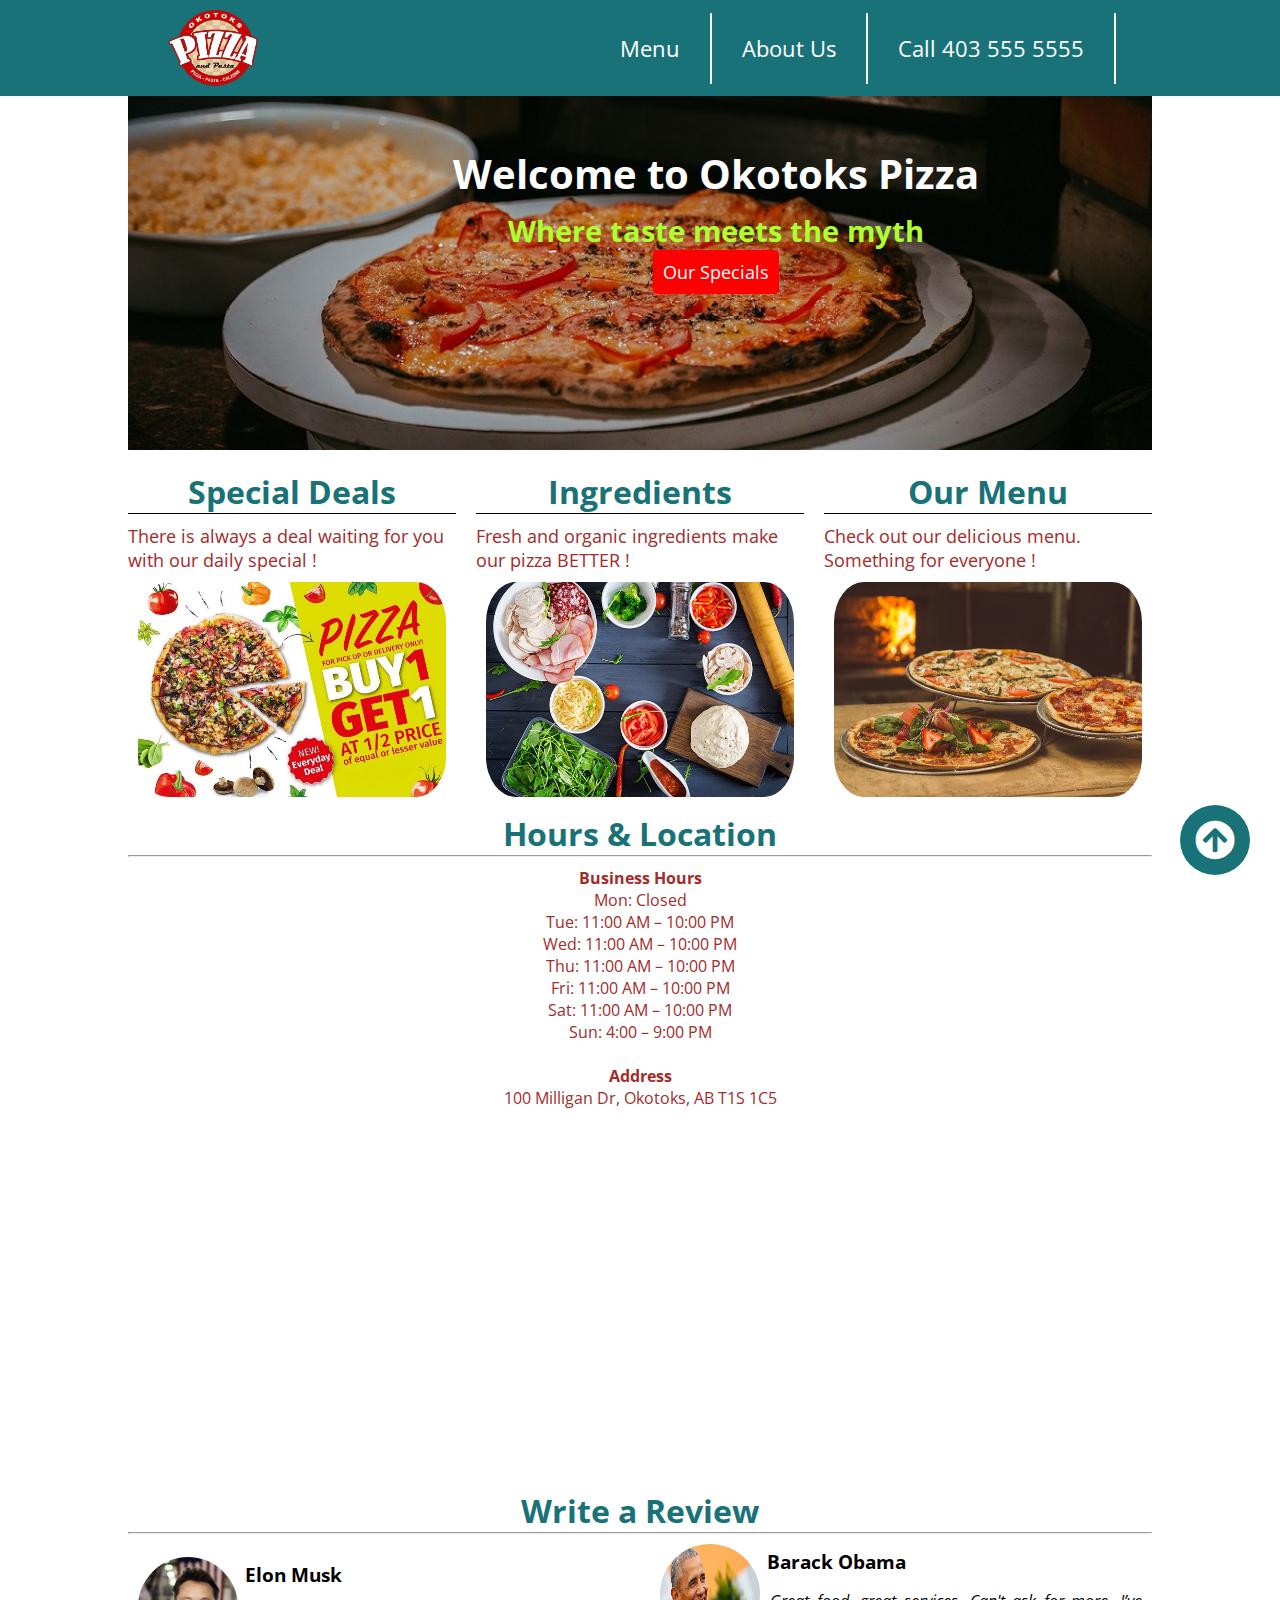
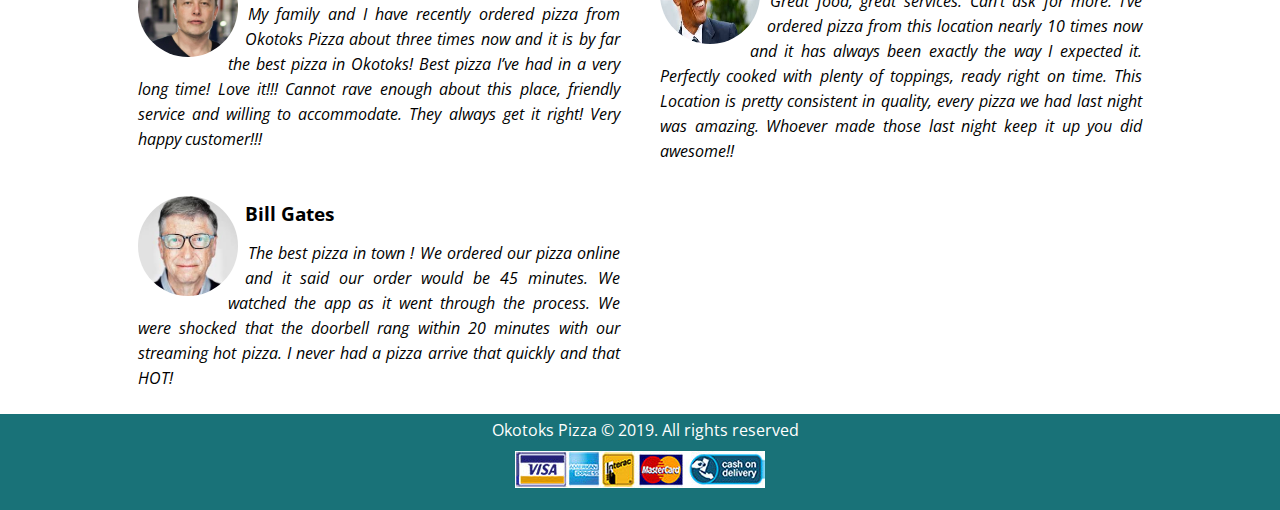
<file: index.html>
<html>

<head>
    <title>
        Okotoks Pizza
    </title>
    <meta charset="UTF-8">
    <meta name="viewport" content="width=device-width, initial-scale=1.0">
    <meta http-equiv="X-UA-Compatible" content="ie=edge">
    <meta name="keyword" content="Pizza, Okotoks, Delivery, Restaurant">
    <meta name="description" content="Family operates restaurant">
    <meta name="author" content="Doug">
    <link rel="stylesheet" type="text/css" href="Css/style.css">
    <link rel="stylesheet" href="https://use.fontawesome.com/releases/v5.4.1/css/all.css">
    <link href="https://fonts.googleapis.com/css?family=Open+Sans&display=swap" rel="stylesheet">

</head>

<body>
    <div id="container" class="container">
        <div class="header">
            <div class="logo">
                <a href="index.html"><img src="Images/okotoks-pizza-logo.png" alt="Okotoks Pizza Logo"></a>
            </div>
            <div class="menu">
                <input type="checkbox" class="menu-button" id="menu-button">
                <label class="menu-icon" for="menu-button"><span class="ham-icon"></span></label>
                <ul class="main-menu">
                    <li id="menu"><a href="Pages/menu.html">Menu</a></li>
                    <li id="about-us"><a href="Pages/about-us.html">About Us</a></li>
                    <li id="phone"><a href="tel:4035555555">Call 403 555 5555</a></li>
                    <li id="desktop-phone">Call 403 555 5555 </li>
                </ul>
            </div>
        </div>
        <div id="content" class="content">
            <div id="front-page-image">
                <div class="text-image">
                    <div class="content-text">
                        <div class="welcome-image">
                            <h4>Welcome to Okotoks Pizza</h4>
                        </div>
                        <div class="welcome-image">
                            <p>Where taste meets the myth</p>
                        </div>
                        <div class="welcome-image"><a href="Pages/menu.html">Our Specials</a></div>
                    </div>
                    <img id="main-image" src="Images/main-image.jpg" alt="Front Page Image">
                </div>
            </div>
            <div class="bullet-points">
                <div>
                    <a href="Pages/menu.html">
                        <h1>Special Deals</h1>

                        <p>There is always a deal waiting for you with our daily special !</p>
                    </a>
                    <a href="Pages/menu.html"><img class="bullet-image" src="Images/specials-image.jpg" alt="Special Deals"></a>
                </div>
                <div>
                    <a href="Pages/about-us.html#better-ingredients">
                        <h1>Ingredients</h1>

                        <p>Fresh and organic ingredients make our pizza BETTER !</p>
                    </a>
                    <a href="Pages/about-us.html#better-ingredients"><img class="bullet-image"
                            src="Images/ingredients-image.jpg" alt="Our Ingredients"></a>
                </div>
                <div>
                    <a href="Pages/menu.html">
                        <h1>Our Menu</h1>
                        <p>Check out our delicious menu. Something for everyone !</p>
                    </a>
                    <a href="Pages/menu.html"><img class="bullet-image" src="Images/menu-image.jpg" alt="Our Menu"></a>
                </div>
            </div>
            <div class="store-info">
                <h1>Hours & Location</h1>
                <hr>
                <div id="location-map" class="our-location">
                    <div class="res-info">

                        <h4>Business Hours</h4>
                        <p>
                            Mon: Closed<br>
                            Tue: 11:00 AM – 10:00 PM<br>
                            Wed: 11:00 AM – 10:00 PM<br>
                            Thu: 11:00 AM – 10:00 PM<br>
                            Fri: 11:00 AM – 10:00 PM<br>
                            Sat: 11:00 AM – 10:00 PM<br>
                            Sun: 4:00 – 9:00 PM</p><br>
                        <h4>Address</h4>
                        <p>100 Milligan Dr, Okotoks, AB T1S 1C5</p>
                    </div>
                    <div class="map">
                        <p><iframe
                                src="https://www.google.com/maps/embed?pb=!1m18!1m12!1m3!1d2525.3219153316286!2d-113.96899108444799!3d50.732517974881404!2m3!1f0!2f0!3f0!3m2!1i1024!2i768!4f13.1!3m3!1m2!1s0x537199d13019eecd%3A0x7e297891015f767!2sMama&#39;s%20Restaurant!5e0!3m2!1sen!2sca!4v1574459775278!5m2!1sen!2sca"
                                width="100%"frameborder="0" style="border:0;" allowfullscreen=""></iframe></p>
                    </div>
                </div>
            </div>
            <div class="write-review">
                <a href="https://www.google.ca/search?q=Mama%27s+Restaurant,+100+Milligan+Dr,+Okotoks,+AB+T1S+1C5&ludocid=568183117938292583#lrd=0x537199d13019eecd:0x7e297891015f767,1"
                    target="_blank">
                    <h1>Write a Review</h1>
                </a>
                <hr>
            </div>

            <div class="customer-review">
                <div class="customer-1">
                    <div class="image-cirle"> <img src="Images/elon-musk.png" alt="Elon Musk"></div>
                    <h3 class="reviewer-name">Elon Musk</h3>
                    <p>My family and I have recently ordered pizza from Okotoks Pizza about three times now and it is by
                        far the best pizza in Okotoks! Best pizza I’ve had in a very long time! Love it!!! Cannot rave
                        enough about this place, friendly service and willing to accommodate. They always get it right!
                        Very happy customer!!!
                    </p>

                </div>
                <div class="customer-2">
                    <div class="image-cirle"> <img src="Images/obama.jpeg" alt="Barack Obama"></div>
                    <h3 class="reviewer-name">Barack Obama</h3>
                    <p>Great food, great services. Can't ask for more. I’ve ordered pizza from this location nearly 10
                        times now and it has always been exactly the way I expected it.
                        Perfectly cooked with plenty of toppings, ready right on time.
                        This Location is pretty consistent in quality, every pizza we had last night was amazing. 
                        Whoever made those last night keep it up you did awesome!!
                    </p>
                </div>
                <div class="customer-3">
                    <div class="image-cirle"> <img src="Images/bill-gates.jpeg" alt="Bill Gates"></div>
                    <h3 class="reviewer-name">Bill Gates</h3>
                    <p>The best pizza in town ! We ordered our pizza online and it said our order would be 45 minutes.
                        We watched the app as it went through the process.
                        We were shocked that the doorbell rang within 20 minutes with our streaming hot pizza.
                        I never had a pizza arrive that quickly and that HOT!</p><br>
                </div>
            </div>

        </div>
        <div id="footer" class="footer">
            <p>Okotoks Pizza &#169 2019. All rights reserved</p>
            <img src="../Images/pay-online.jpg" alt="Medthods of Payment">
        </div>
    </div>
    <a class="up-btn" href="#"><i class="fas fa-arrow-circle-up"></i></a>
</body>

</html>
</file>
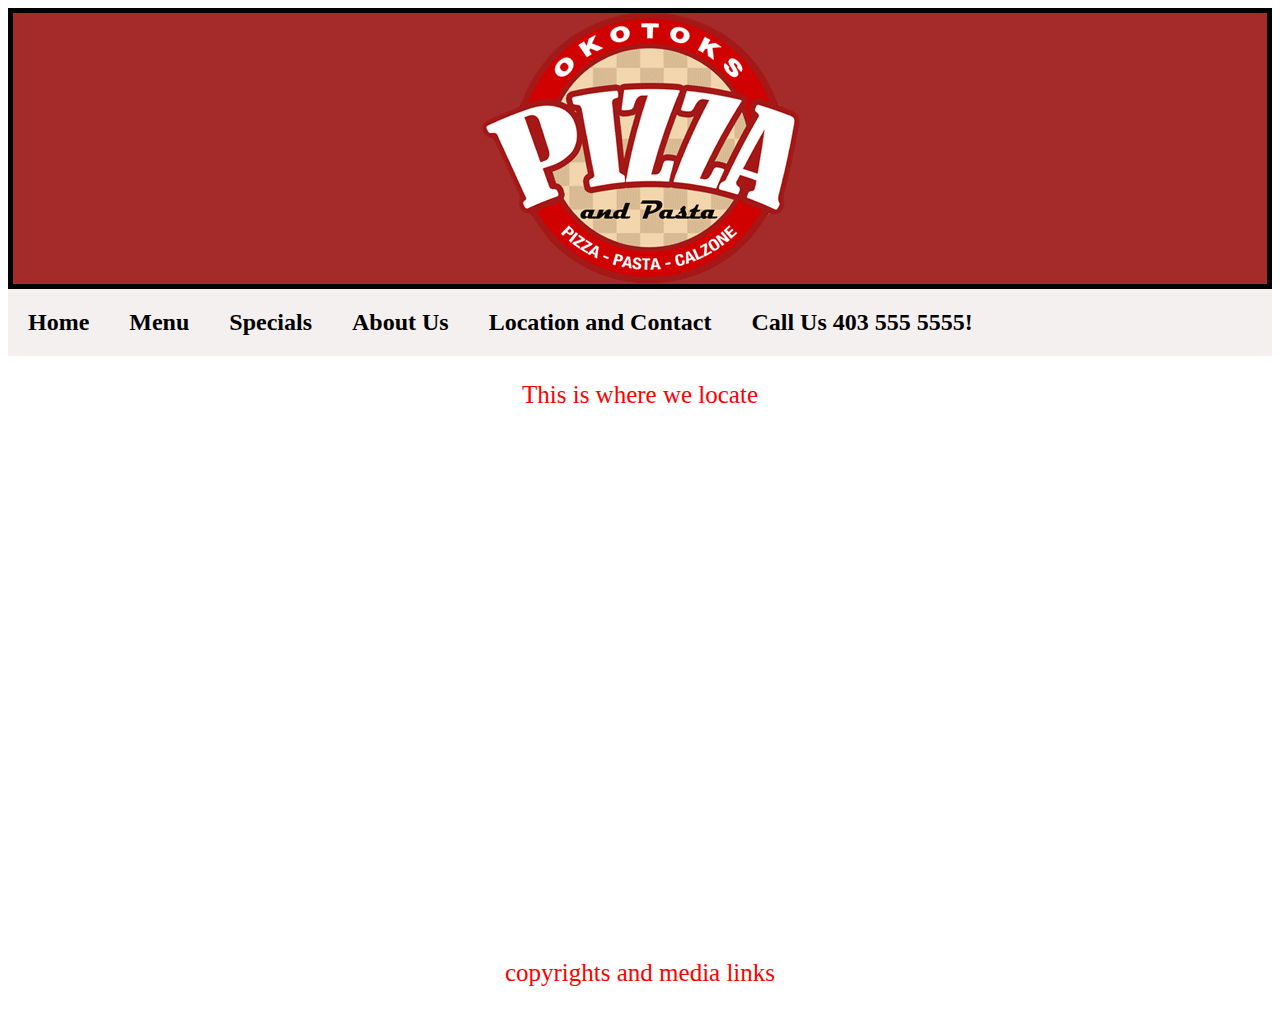
<file: Pages/location-contact.html>
<html>

<head>
    <link rel="stylesheet" type="text/css" href="../Css/location-contact-style.css">
    <title>
        Location & Contact
    </title>
    <meta charset="UTF-8">
    <meta name="viewport" content="width=device-width, initial-scale=1.0">
    <meta http-equiv="X-UA-Compatible" content="ie=edge">
    <meta name="keyword" content="Pizza, Okotoks, Locations, Nearby">
    <meta name="description" content="Our location">
    <meta name="author" content="Doug">
</head>

<body>
    <section id="location-contact-header">
        <div id="logo-image">
            <img src="../Images/okotoks-pizza-logo.png">
        </div>
        <div class="navigation">
            <a href="../index.html">Home</a>
            <a href="menu.html">Menu</a>
            <a href="specials.html">Specials</a>
            <a href="about-us.html">About Us</a>
            <a href="#location-contact.html">Location and Contact</a>
            <a href="tel:4035555555">Call Us 403 555 5555!</a>


        </div>

    </section>
    <section id="location-contact-content">
        <article>
            <div>
                <p>
                    This is where we locate
                </p>
            </div>
            <div class="mapouter">
                <div class="gmap_canvas">
                    <iframe width="600" height="500" id="gmap_canvas"
                        src="https://maps.google.com/maps?q=okoktos%20pizza&t=&z=13&ie=UTF8&iwloc=&output=embed"
                        frameborder="0" scrolling="no" marginheight="0" marginwidth="0">
                    </iframe>
                    <a href="https://www.embedgooglemap.net/blog/nordvpn-coupon-code/">coupon plan
                    </a>
                </div>
                <style>
                    .mapouter {
                        position: relative;
                        text-align: right;
                        height: 500px;
                        width: 600px;
                    }

                    .gmap_canvas {
                        overflow: hidden;
                        background: none !important;
                        height: 500px;
                        width: 600px;
                    }
                </style>
            </div>
        </article>
    </section>
    <section>
        <article>
            <div>
                <p>
                    copyrights and media links
                </p>
            </div>
        </article>
    </section>
</body>

</html>
</file>
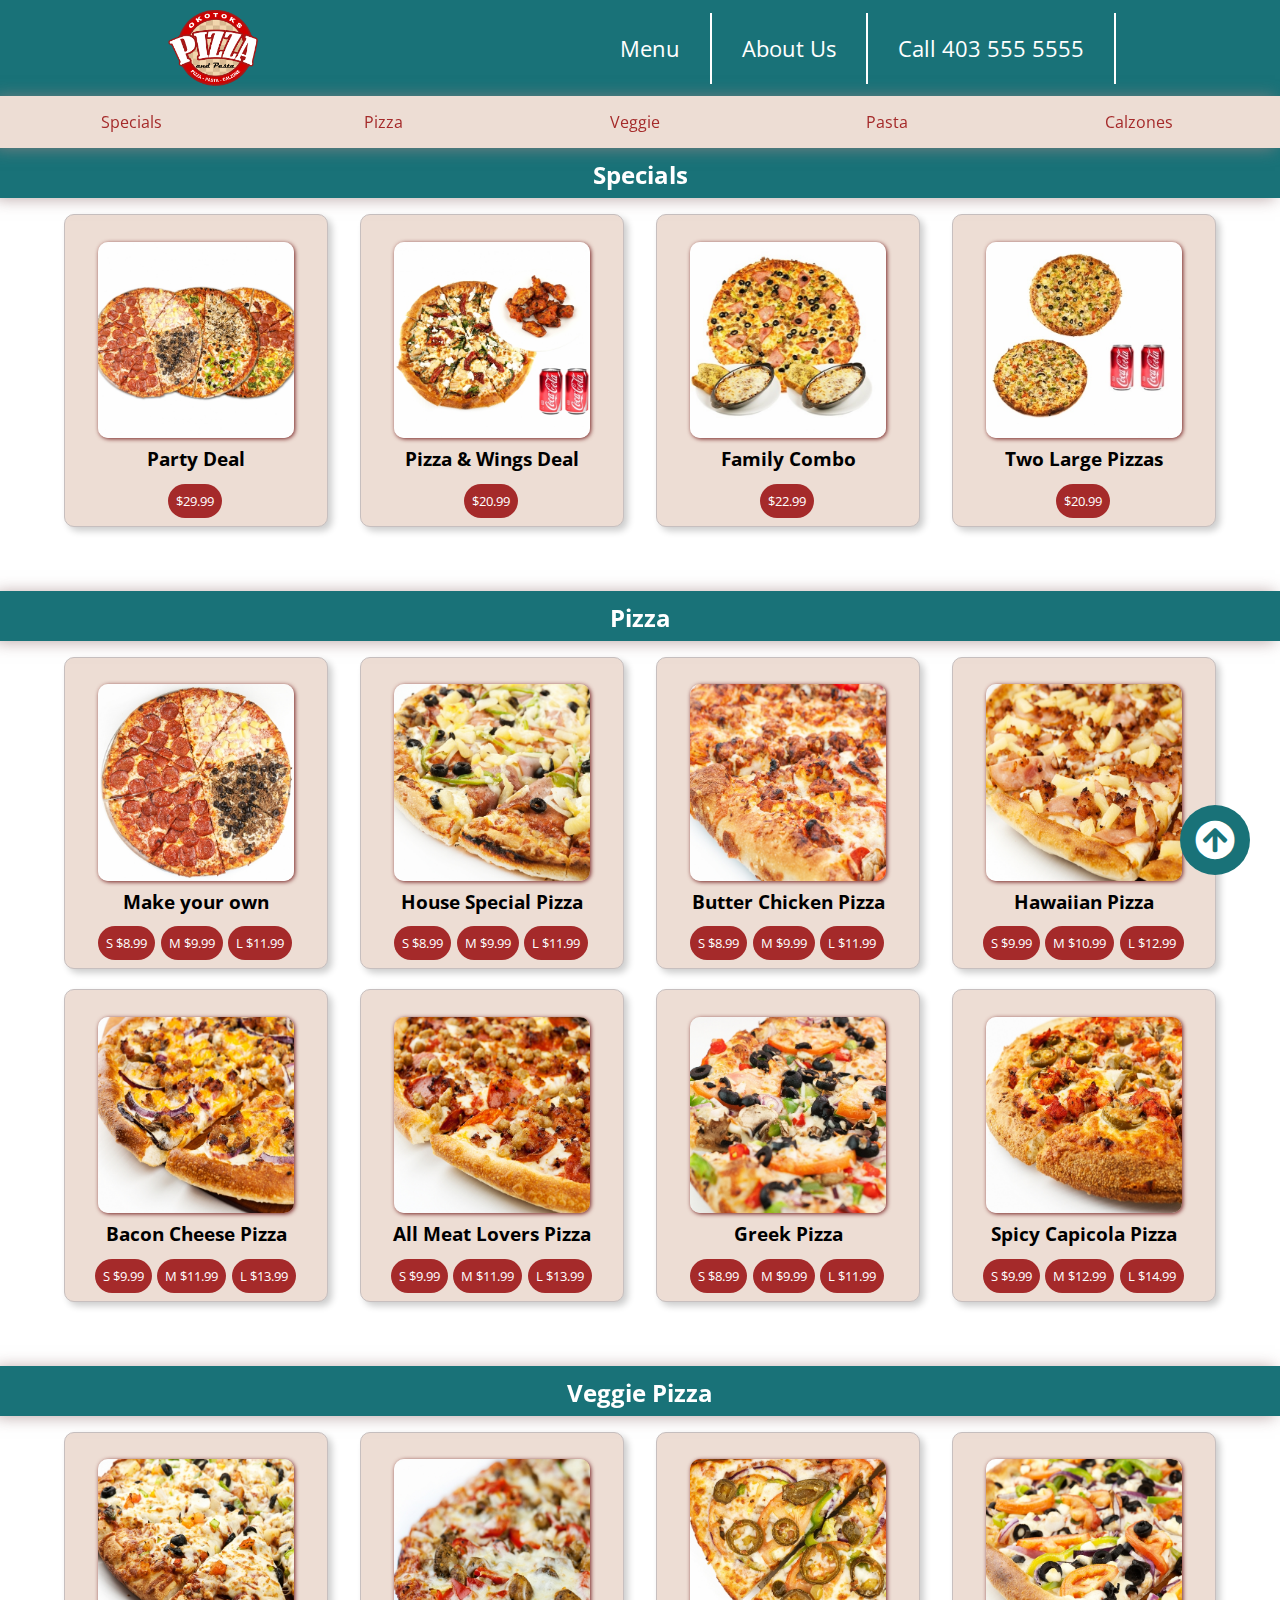
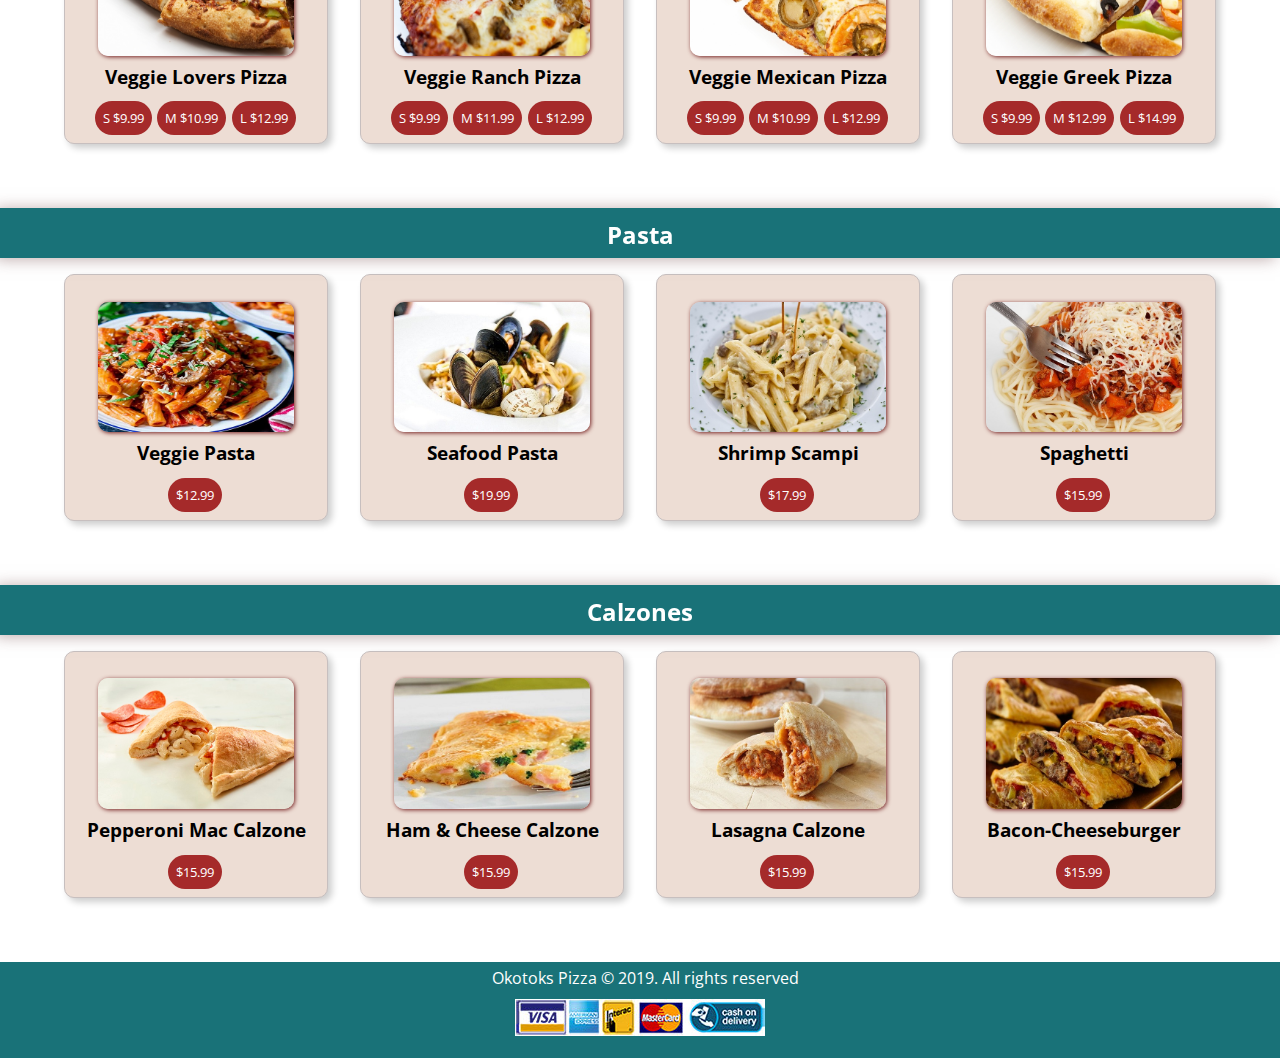
<file: Pages/menu.html>
<html>

<head>
    <title>
        Menu
    </title>
    <meta charset="UTF-8">
    <meta name="viewport" content="width=device-width, initial-scale=1.0">
    <meta http-equiv="X-UA-Compatible" content="ie=edge">
    <meta name="keyword" content="Pizza, Okotoks, Menu, Food, Pasta, Calzones, Veggie, Italian">
    <meta name="description" content="Okotoks Pizza Menu">
    <meta name="author" content="Doug">
    <link rel="stylesheet" type="text/css" href="../Css/menu-style.css">
    <link rel="stylesheet" href="https://use.fontawesome.com/releases/v5.4.1/css/all.css">
    <link href="https://fonts.googleapis.com/css?family=Open+Sans&display=swap" rel="stylesheet">

</head>

<body>
    <div id="container" class="container">
        <div class="header">
            <div class="logo">
                <a href="../index.html"><img src="../Images/okotoks-pizza-logo.png" alt="Okotoks Pizza logo"></a>
            </div>
            <div class="menu">
                <input type="checkbox" class="menu-button" id="menu-button">
                <label class="menu-icon" for="menu-button"><span class="ham-icon"></span></label>
                <ul class="main-menu">
                    <li id="menu"><a href="#Pages/menu.html">Menu</a></li>
                    <li id="about-us"><a href="../Pages/about-us.html">About Us</a></li>
                    <li id="phone"><a href="tel:4035555555">Call 403 555 5555</a></li>
                    <li id=desktop-phone>Call 403 555 5555 </li>
                </ul>
            </div>
        </div>
        <div id="content" class="content">
            <div class="menu-item">
                <div><a href="#specials">Specials</a></div>
                <div><a href="#pizza">Pizza</a></div>
                <div><a href="#veggie-pizza">Veggie</a></div>
                <div><a href="#pasta">Pasta</a></div>
                <div><a href="#calzones">Calzones</a></div>
            </div>
            <div class="specials">
                <div class="header-menu">
                    <div id="specials">
                        <h2>Specials</h2>
                    </div>
                </div>
                <div class="combo">
                    <div class="product">
                        <div class="product-image"><img src="../Images/party-deal.jpg" alt="Party Deal"></div>
                        <div>
                            <p class="mobile-tap">Tap Image for details</p>
                            <h3>Party Deal</h3>
                        </div>
                        <div class="price"> <span>$29.99</span></div>
                        <div class="overlay-description">
                            <div>
                                <p>3 Large Pizzas Mozzarella Cheese & Sauce
                                    Plus Any 2 Toppings</p>
                            </div>
                            <div>
                                <a class="button" href="#"> Order Now</a>
                            </div>
                        </div>
                    </div>
                    <div class="product">
                        <div class="product-image"><img src="../Images/pizza-wings-deal.jpg" alt="Pizza & Wings Deal"></div>
                        <div>
                            <p class="mobile-tap">Tap Image for details</p>
                            <h3>Pizza & Wings Deal</h3>
                        </div>
                        <div class="price"> <span>$20.99</span></div>
                        <div class="overlay-description">
                            <p>Any Large Pizza
                                10 pcs Wings (Honey Garlic or Hot)
                                + 2 Cans of Coke</p>
                            <a class="button" href="#"> Order Now</a>
                        </div>
                    </div>
                    <div class="product">
                        <div class="product-image"><img src="../Images/family-combo.jpg" alt="Family Combo"></div>
                        <div>
                            <p class="mobile-tap">Tap Image for details</p>
                            <h3>Family Combo</h3>
                        </div>
                        <div class="price"><span>$22.99</span></div>
                        <div class="overlay-description">
                            <p>1 Medium Pizza (3 Toppings) 2 Baked Lasagna 2 Garlic Toast</p>
                            <a class="button" href="#"> Order Now</a>
                        </div>
                    </div>
                    <div class="product">
                        <div class="product-image"><img src="../Images/two-large-pizza.jpg" alt="Two Large Pizzas"></div>
                        <div>
                            <p class="mobile-tap">Tap Image for details</p>
                            <h3>Two Large Pizzas</h3>
                        </div>
                        <div class="price"><span>$20.99</span></div>
                        <div class="overlay-description">
                            <p>2 Large Pizzas with Any 2 Toppings each, 2 Cans Coke FREE</p>
                            <a class="button" href="#"> Order Now</a>
                        </div>
                    </div>
                </div>
            </div>
            <div class="regular-pizza">
                <div class="header-menu">
                    <div id="pizza">
                        <h2>Pizza</h2>
                    </div>
                </div>
                <div class="pizza">
                    <div class="product">
                        <div class="product-image"><img src="../Images/own-pizza.jpg" alt="Make Your Own Pizza"></div>
                        <div>
                            <p class="mobile-tap">Tap Image for details</p>
                            <h3>Make your own</h3>
                        </div>
                        <div class="price"><span>S $8.99</span> <span>M $9.99</span> <span>L $11.99</span>
                        </div>
                        <div class="overlay-description">
                            <p> Up to 3 Toppings: Pepperoni, Salami, Green Peppers, Red Onions, Pineapple, Canadian
                                Bacon
                            </p>
                            <a class="button" href="#"> Order Now</a>
                        </div>
                    </div>
                    <div class="product">
                        <div class="product-image"><img src="../Images/house-special-pizza.jpg" alt="House Special Pizza"></div>
                        <div>
                            <p class="mobile-tap">Tap Image for details</p>
                            <h3>House Special Pizza </h3>
                        </div>
                        <div class="price"><span>S $8.99</span> <span>M $9.99</span> <span>L $11.99</span>
                        </div>
                        <div class="overlay-description">
                            <p>Pepperoni, Salami, Green Peppers, Red Onions, Pineapple, Canadian Bacon, Ham, Mushrooms
                            </p>
                            <a class="button" href="#"> Order Now</a>
                        </div>
                    </div>
                    <div class="product">
                        <div class="product-image"><img src="../Images/butter-chicken-pizza.jpg" alt="Butter Chicken Pizza"></div>
                        <div>
                            <p class="mobile-tap">Tap Image for details</p>
                            <h3>Butter Chicken Pizza </h3>
                        </div>
                        <div class="price"><span>S $8.99</span> <span>M $9.99</span> <span>L $11.99</span>
                        </div>
                        <div class="overlay-description">
                            <p>Sauce, Onion, Green Pepper, Tomatoes, Butter Chicken, Cheddar Cheese</p>
                            <a class="button" href="#"> Order Now</a>
                        </div>
                    </div>
                    <div class="product">
                        <div class="product-image"><img src="../Images/hawaiian-pizza.jpg" alt="Hawaiian Pizza"></div>
                        <div>
                            <p class="mobile-tap">Tap Image for details</p>
                            <h3>Hawaiian Pizza </h3>
                        </div>
                        <div class="price"><span>S $9.99</span> <span>M $10.99</span> <span>L $12.99</span>
                        </div>
                        <div class="overlay-description">
                            <p>Tropical BBQ Sauce, Ham, Tomatoes, Pineapple, Bacon, Cheddar Cheese</p>
                            <a class="button" href="#"> Order Now</a>
                        </div>

                    </div>
                    <div class="product">
                        <div class="product-image"><img src="../Images/bacon-double-chesse-burger-pizza.jpg" alt="Bacon Cheese Pizza"></div>
                        <div>
                            <p class="mobile-tap">Tap Image for details</p>
                            <h3>Bacon Cheese Pizza </h3>
                        </div>
                        <div class="price"><span>S $9.99</span> <span>M $11.99</span> <span>L
                                $13.99</span></div>
                        <div class="overlay-description">
                            <p>Bacon Double Cheese Burger Pizza <br>Red Onions, Tomatoes, Ground Beef, Bacon, Cheese</p>
                            <a class="button" href="#"> Order Now</a>
                        </div>

                    </div>
                    <div class="product">
                        <div class="product-image"><img src="../Images/all-meat-lovers-pizza.jpg" alt="All Meat Lovers Pizza"></div>
                        <div>
                            <p class="mobile-tap">Tap Image for details</p>
                            <h3>All Meat Lovers Pizza </h3>
                        </div>
                        <div class="price"><span>S $9.99</span> <span>M $11.99</span> <span>L
                                $13.99</span></div>
                        <div class="overlay-description">
                            <p>Pepperoni, Ham, Salami, Ground Beef, Canadian Bacon, Sausage</p>
                            <a class="button" href="#"> Order Now</a>
                        </div>
                    </div>
                    <div class="product">
                        <div class="product-image"><img src="../Images/greek-pizza.jpg" alt="Greek Pizza"></div>
                        <div>
                            <p class="mobile-tap">Tap Image for details</p>
                            <h3>Greek Pizza</h3>
                        </div>
                        <div class="price"><span>S $8.99</span> <span>M $9.99</span> <span>L $11.99</span>
                        </div>
                        <div class="overlay-description">
                            <p>Peppers, Onions, Feta Cheese, Olives, Fresh Tomatoes, Ground Beef</p>
                            <a class="button" href="#"> Order Now</a>
                        </div>

                    </div>
                    <div class="product">
                        <div class="product-image"><img src="../Images/spicy-capicola-pizza.jpg" alt="Spicy Capicola Pizza"></div>
                        <div>
                            <p class="mobile-tap">Tap Image for details</p>
                            <h3>Spicy Capicola Pizza</h3>
                        </div>
                        <div class="price"><span>S $9.99</span> <span>M $12.99</span> <span>L
                                $14.99</span></div>
                        <div class="overlay-description">
                            <p>Pepperoni, Sausage, Capicola, Banana Pepper, Cheddar Cheese</p>
                            <a class="button" href="#"> Order Now</a>
                        </div>
                    </div>
                </div>
            </div>
            <div class=veggie-pizza-item>
                <div class="header-menu">
                    <div id="veggie-pizza">
                        <h2>Veggie Pizza</h2>
                    </div>
                </div>
                <div class="veggie-pizza">
                    <div class="product">
                        <div class="product-image"><img src="../Images/veggie-lovers-pizza.jpg" alt="Veggie Lovers Pizza "></div>
                        <div>
                            <p class="mobile-tap">Tap Image for details</p>
                            <h3>Veggie Lovers Pizza </h3>
                        </div>
                        <div class="price"><span>S $9.99</span> <span>M $10.99</span> <span>L
                                $12.99</span></div>
                        <div class="overlay-description">
                            <p>Mushroom, Onion, Pepper, Black Olives, Pineapple, Tomatoes</p>
                            <a class="button" href="#"> Order Now</a>
                        </div>
                    </div>
                    <div class="product">
                        <div class="product-image"><img src="../Images/veggie-ranch-pizza.jpg" alt="Veggie Ranch Pizza"></div>
                        <div>
                            <p class="mobile-tap">Tap Image for details</p>
                            <h3>Veggie Ranch Pizza </h3>
                        </div>
                        <div class="price"><span>S $9.99</span> <span>M $11.99</span> <span>L
                                $12.99</span></div>
                        <div class="overlay-description">
                            <p>Onion, Mushroom, Pepper, Tomatoes, Ranch Sauce</p>
                            <a class="button" href="#"> Order Now</a>
                        </div>
                    </div>
                    <div class="product">
                        <div class="product-image"><img src="../Images/veggie-mexican-pizza.jpg" alt="Veggie Mexican Pizza"></div>
                        <div>
                            <p class="mobile-tap">Tap Image for details</p>
                            <h3>Veggie Mexican Pizza</h3>
                        </div>
                        <div class="price"> <span>S $9.99</span> <span>M $10.99</span> <span>L
                                $12.99</span></div>
                        <div class="overlay-description">
                            <p>Onion, Green Pepper, Tomatoes, Jalapeno, Banana Pepper</p>
                            <a class="button" href="#"> Order Now</a>
                        </div>
                    </div>
                    <div class="product">
                        <div class="product-image"><img src="../Images/veggie-greek-pizza.jpg" alt="Veggie Greek Pizza"></div>
                        <div>
                            <p class="mobile-tap">Tap Image for details</p>
                            <h3>Veggie Greek Pizza</h3>
                        </div>
                        <div class="price"><span>S $9.99</span> <span>M $12.99</span> <span>L
                                $14.99</span></div>
                        <div class="overlay-description">
                            <p>Onion, Green Pepper, Black Olives, Tomatoes & Feta Cheese</p>
                            <a class="button" href="#"> Order Now</a>
                        </div>
                    </div>

                </div>
            </div>
            <div class="pasta-item">
                <div class="header-menu">
                    <div id="pasta">
                        <h2>Pasta</h2>
                    </div>
                </div>
                <div class="pasta">
                    <div class="product">
                        <div class="product-image"><img src="../Images/pasta.jpg" alt="Veggie Pasta"></div>
                        <div>
                            <p class="mobile-tap">Tap Image for details</p>
                            <h3>Veggie Pasta</h3>
                        </div>
                        <div class="price"> <span>$12.99</span></div>
                        <div class="overlay-description">
                            <p>Green Onion, Tomatoes & Feta Cheese, Linguine, Onion, Parsley</p>
                            <a class="button" href="#"> Order Now</a>
                        </div>
                    </div>
                    <div class="product">
                        <div class="product-image"><img src="../Images/seafood-pasta.jpg" alt="Seafood Pasta"></diV>
                        <div>
                            <p class="mobile-tap">Tap Image for details</p>
                            <h3>Seafood Pasta</h3>
                        </div>
                        <div class="price"><span> $19.99</span></div>
                        <div class="overlay-description">
                            <p>Spaghetti, Mussel, Clam, Mushroom, Pepper, Wine, Lemon, Parsley</p>
                            <a class="button" href="#"> Order Now</a>
                        </div>
                    </div>
                    <div class="product">
                        <div class="product-image"><img src="../Images/veggie-pasta.jpg" alt="Shrimp Scampi"></div>
                        <div>
                            <p class="mobile-tap">Tap Image for details</p>
                            <h3>Shrimp Scampi</h3>
                        </div>
                        <div class="price"> <span>$17.99</span></div>
                        <div class="overlay-description">
                            <p>Linguine, Butter, Olive Oil, Onion, Shrimp, White Wine, Parsley</p>
                            <a class="button" href="#"> Order Now</a>
                        </div>
                    </div>
                    <div class="product">
                        <div class="product-image"><img src="../Images/meatball.jpg" alt="Spaghetti Meatballs"></div>
                        <div>
                            <p class="mobile-tap">Tap Image for details</p>
                            <h3>Spaghetti</h3>
                        </div>
                        <div class="price"><span> $15.99</span></div>
                        <div class="overlay-description">
                            <p>Spaghetti, Meatballs, Parsley, Olive Oil, Cheddar Cheese</p>
                            <a class="button" href="#"> Order Now</a>
                        </div>
                    </div>
                </div>
            </div>
            <div class="calzones-item">
                <div class="header-menu">
                    <div id="calzones">
                        <h2>Calzones</h2>
                    </div>
                </div>
                <div class="calzones">
                    <div class="product">
                        <div class="product-image"><img src="../Images/calzone-1.jpg" alt="Pepperoni Mac Calzone"></div>
                        <div>
                            <p class="mobile-tap">Tap Image for details</p>
                            <h3>Pepperoni Mac Calzone</h3>
                        </div>
                        <div class="price"><span> $15.99</span></div>
                        <div class="overlay-description">
                            <p>Cheddar, Garlic, Macaroni, Pizza Dough, Pizza Sauce, Pepperoni</p>
                            <a class="button" href="#"> Order Now</a>
                        </div>
                    </div>
                    <div class="product">
                        <div class="product-image"><img src="../Images/calzone-2.jpg" alt="Ham & Cheese Calzone"></div>
                        <div>
                            <p class="mobile-tap">Tap Image for details</p>
                            <h3>Ham & Cheese Calzone</h3>
                        </div>
                        <div class="price"><span> $15.99</span></div>
                        <div class="overlay-description">
                            <p>Mayonnaise, Dijon Mustard, Broccoli Florets, Ham, Onion</p>
                            <a class="button" href="#"> Order Now</a>
                        </div>
                    </div>
                    <div class="product">
                        <div class="product-image"><img src="../Images/calzone-3.jpg" alt="Lasagna Calzone"></div>
                        <div>
                            <p class="mobile-tap">Tap Image for details</p>
                            <h3>Lasagna Calzone</h3>
                        </div>
                        <div class="price"><span> $15.99</span></div>
                        <div class="overlay-description">
                            <p>Canola Oil, Sausage,Tomato Sauce, Ricotta & Mozzarella Cheese</p>
                            <a class="button" href="#"> Order Now</a>
                        </div>
                    </div>
                    <div class="product">
                        <div class="product-image"><img src="../Images/calzone-4.jpg" alt="Bacon-Cheeseburger"></div>
                        <div>
                            <p class="mobile-tap">Tap Image for details</p>
                            <h3>Bacon-Cheeseburger</h3>
                        </div>
                        <div class="price"><span> $15.99</span></div>
                        <div class="overlay-description">
                            <p>Bacon, Ground Beef, Minced Onion, Chopped Hamburger, Pickle, Ranch</p>
                            <a class="button" href="#"> Order Now</a>
                        </div>
                    </div>
                </div>
            </div>
        </div>
        <div id="footer" class="footer">
            <p>Okotoks Pizza &#169 2019. All rights reserved</p>
            <img src="../Images/pay-online.jpg" alt="Methdods of Payment">
        </div>
    </div>
    <a class="up-btn" href="#"><i class="fas fa-arrow-circle-up"></i></a>
</body>

</html>
</file>
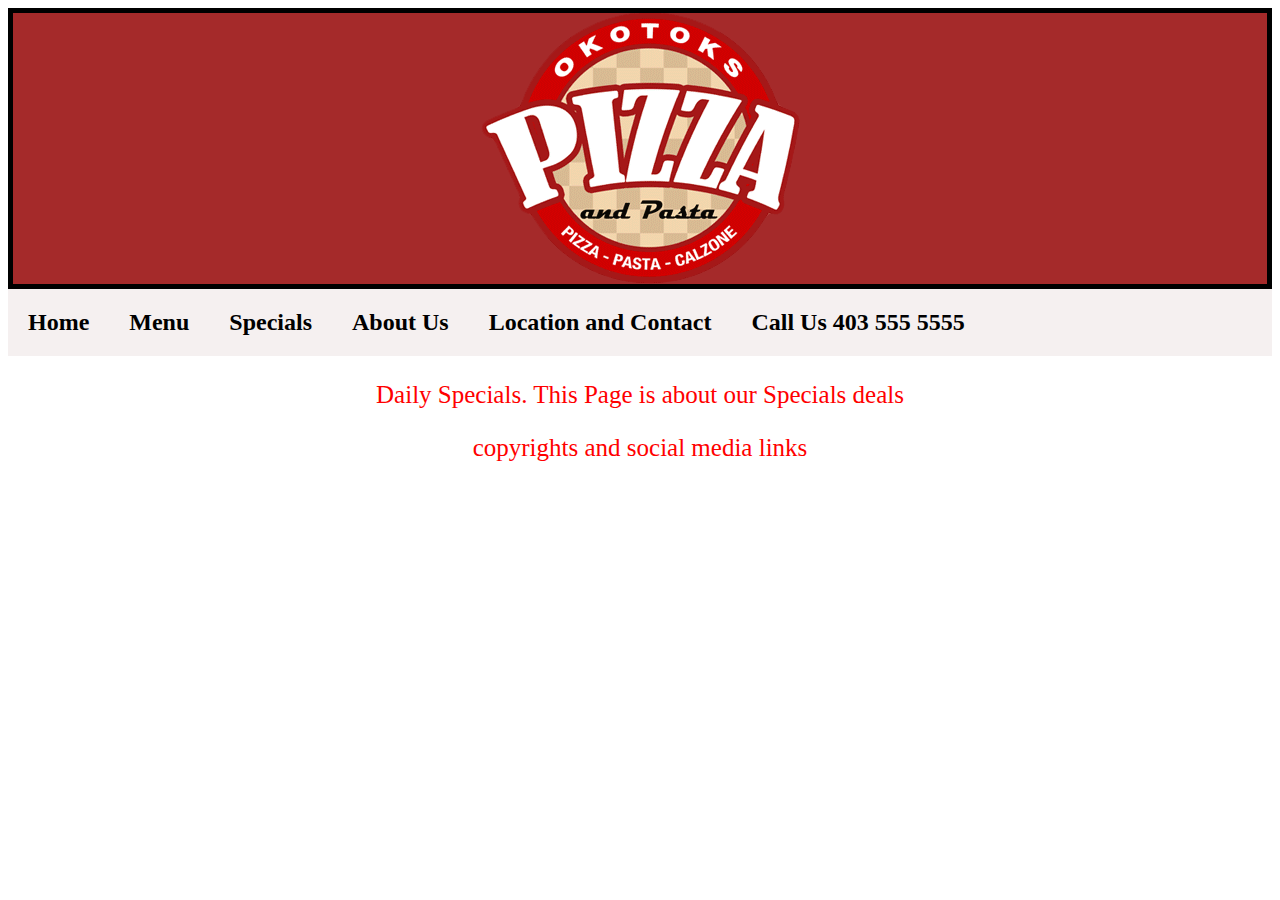
<file: Pages/specials.html>
<html>

<head>
    <link rel="stylesheet" type="text/css" href="../Css/specials-style.css">

    <title>
        Specials
    </title>
    <meta charset="UTF-8">
    <meta name="viewport" content="width=device-width, initial-scale=1.0">
    <meta http-equiv="X-UA-Compatible" content="ie=edge">
    <meta name="keyword" content="Pizza, specials, deals, meals">
    <meta name="description" content="special deals pizza">
    <meta name="author" content="Doug">
</head>

<body>
    <section id="specials-header">
        <div id="logo-image">
            <img src="../Images/okotoks-pizza-logo.png">
        </div>
        
        <div class="navigation">
            <a href="../index.html">Home</a>
            <a href="menu.html">Menu</a>
            <a href="#specials.html">Specials</a>
            <a href="about-us.html">About Us</a>
            <a href="location-contact.html">Location and Contact</a>
            <a href="tel:4035555555">Call Us 403 555 5555</a>


        </div>

    </section>
    <section id="specials-content">
        <article>
            <div>
                <p>
                    Daily Specials. This Page is about our Specials deals

                </p>
            </div>
        </article>
    </section>
    <section id="specials-footer">
        <article>
            <div>
                <p>
                    copyrights and social media links
                </p>
            </div>
        </article>
    </section>

</body>

</html>
</file>
<file: Css/style.css>
* {
  padding: 0px;
  margin: 0px;
  text-decoration: none;
  -webkit-box-sizing: border-box;
          box-sizing: border-box;
}

html,
body {
  font-family: "Open Sans", sans-serif;
  background-color: white;
  height: auto;
  scroll-behavior: smooth;
}

#container {
  display: -ms-grid;
  display: grid;
  -ms-grid-columns: 1fr;
      grid-template-columns: 1fr;
  -ms-grid-rows: minmax(10vh, auto) minmax(80vh, auto) minmax(10vh, auto);
      grid-template-rows: minmax(10vh, auto) minmax(80vh, auto) minmax(10vh, auto);
  justify-items: center;
  -webkit-box-align: center;
      -ms-flex-align: center;
          align-items: center;
}

.header img {
  margin-left: auto;
  margin-right: auto;
  width: 100px;
  display: block;
  padding: 10px;
}

.header {
  /*position: sticky;
  top: -12%;
  z-index: 100;*/
  background-color: #197278;
  width: 100%;
  min-height: 10vh;
}

.header ul {
  list-style: none;
  overflow: hidden;
  background-color: #197278;
}

.header ul a {
  display: block;
  padding: 20px;
  text-decoration: none;
  text-align: center;
  border-bottom: 2px solid white;
  color: white;
}

.header ul a:hover {
  background-color: white;
  color: #197278;
}

.header .main-menu {
  clear: both;
  max-height: 0;
  -webkit-transition: max-height 0.5s ease-in-out;
  transition: max-height 0.5s ease-in-out;
}

.header .menu-icon {
  padding: 15px;
  position: relative;
  float: right;
  cursor: pointer;
}

.header .menu-icon .ham-icon {
  background: white;
  display: block;
  height: 3px;
  width: 30px;
  position: relative;
  -webkit-transition: background 0.5s ease-in-out;
  transition: background 0.5s ease-in-out;
  border-radius: 3px;
}

.header .menu-icon .ham-icon:before {
  background: white;
  content: "";
  display: block;
  width: 100%;
  height: 100%;
  border-radius: 3px;
  position: absolute;
  top: 7px;
  -webkit-transition: all 0.5s ease-in-out;
  transition: all 0.5s ease-in-out;
}

.header .menu-icon .ham-icon:after {
  background: white;
  content: "";
  display: block;
  width: 100%;
  height: 100%;
  position: absolute;
  top: -7px;
  border-radius: 3px;
  -webkit-transition: all 0.5s ease-in-out;
  transition: all 0.5s ease-in-out;
}

.header .menu-button {
  display: none;
}

.header .menu-button:checked ~ .main-menu {
  max-height: 250px;
}

.header .menu-button:checked ~ .menu-icon .ham-icon {
  background: transparent;
}

.header .menu-button:checked ~ .menu-icon .ham-icon:before {
  -webkit-transform: rotate(-45deg);
          transform: rotate(-45deg);
  border-radius: 3px;
  top: 0;
}

.header .menu-button:checked ~ .menu-icon .ham-icon:after {
  -webkit-transform: rotate(45deg);
          transform: rotate(45deg);
  border-radius: 3px;
  top: 0;
}

#desktop-phone {
  display: none;
}

#content {
  width: 100%;
  font-size: 1rem;
}

.content #font-page-image {
  width: 100%;
  height: auto;
  display: block;
}

.content img {
  width: 100%;
  height: auto;
  -ms-flex-item-align: top;
      -ms-grid-row-align: top;
      align-self: top;
}

.text-image h1 {
  text-align: center;
  font-size: 0.1rem;
  margin-bottom: 10px;
}

.text-image {
  position: relative;
  text-align: center;
  color: #197278;
}

.content-text {
  width: 80%;
  position: absolute;
  top: 5px;
  left: 25px;
  display: block;
  text-align: center;
}

.content-text h4 {
  color: white;
  padding-top: 10px;
  font-size: 1.3rem;
}

.content-text p {
  color: greenyellow;
  padding-bottom: 15px;
  font-size: 0.8rem;
  font-weight: bold;
}

.content-text a {
  color: white;
  padding: 6px;
  font-size: 1rem;
  background-color: red;
  margin-top: 10px;
  border-radius: 5px;
}

.content-text a:hover {
  background-color: white;
  color: red;
}

.write-review {
  width: 100%;
  padding-top: 10px;
}

.up-btn {
  position: fixed;
  width: 45px;
  height: 45px;
  background: #197278;
  bottom: 25px;
  right: 14px;
  text-decoration: none;
  text-align: center;
  line-height: 70px;
  color: white;
  font-size: 25px;
  padding-top: 11px;
  border-radius: 50%;
}

.bullet-points img {
  border-radius: 40px;
  padding: 0 10px;
}

.bullet-points img:hover {
  opacity: 0.1;
}

.bullet-points h1 {
  text-align: center;
  -webkit-margin-before: 20px;
          margin-block-start: 20px;
  color: #197278;
  border-bottom: 1px solid black;
}

.bullet-points a:link {
  color: brown;
}

.bullet-points h1:hover {
  background-color: #197278;
  color: white;
  border-bottom: 1px solid #681212;
}

.bullet-points p {
  -webkit-margin-before: none;
          margin-block-start: none;
  padding: 10px;
  font-size: 1.1rem;
}

.bullet-points a:visited {
  color: brown;
}

.our-location {
  padding: 10px 0;
  color: brown;
  text-align: center;
}

.store-info h1 {
  color: #197278;
  text-align: center;
  padding-top: 15px;
}

.map {
  padding: 10px 10px;
}

.customer-review {
  display: -ms-grid;
  display: grid;
  -ms-grid-rows: 1fr 1fr 1fr;
      grid-template-rows: 1fr 1fr 1fr;
  row-gap: 20px;
  justify-items: center;
  -webkit-box-align: center;
      -ms-flex-align: center;
          align-items: center;
}

.image-cirle img {
  width: 100px;
  height: 100px;
  border-radius: 50%;
  float: left;
  shape-outside: circle();
  margin: 10px;
}

.customer-review p {
  line-height: 25px;
  text-align: justify;
  font-size: 1rem;
  font-family: "Open Sans", sans-serif;
  font-style: italic;
  padding: 0 10px;
}

.reviewer-name {
  padding-bottom: 15px;
  padding-top: 15px;
}

.write-review h1 {
  text-align: center;
  color: #197278;
  width: 100vw;
  margin: 0 auto;
}

.write-review h1:hover {
  background-color: #197278;
  color: white;
}

#footer {
  background-color: #197278;
  height: 110px;
  width: 100%;
  display: block;
}

.footer p {
  padding-top: 5px;
  text-align: center;
  padding-left: 10px;
  color: white;
}

#footer img {
  padding-top: 10px;
  display: block;
  margin-left: auto;
  margin-right: auto;
}

/*Mobile Break Point*/
@media (min-width: 600px) {
  .header {
    display: -ms-grid;
    display: grid;
    -ms-grid-columns: 1fr 2fr;
        grid-template-columns: 1fr 2fr;
    justify-items: center;
    -webkit-box-align: center;
        -ms-flex-align: center;
            align-items: center;
  }
  .header ul a {
    border-bottom: none;
    border-right: 2px solid white;
  }
  .header li {
    float: left;
  }
  .header li a {
    padding: 20px 10px;
    font-size: 1rem;
  }
  .header .main-menu {
    clear: none;
    float: right;
    max-height: none;
  }
  .header .menu-icon {
    display: none;
  }
  .content {
    display: block;
  }
  .bullet-points {
    display: -ms-grid;
    display: grid;
    -ms-grid-columns: (1fr)[3];
        grid-template-columns: repeat(3, 1fr);
    -webkit-column-gap: 20px;
            column-gap: 20px;
    row-gap: 5px;
  }
  .bullet-points img:hover {
    opacity: 0.2;
  }
  .bullet-points a {
    text-decoration: none;
  }
  .bullet-points p {
    -webkit-margin-before: none;
            margin-block-start: none;
    font-size: 1.1rem;
  }
  .up-btn {
    width: 55px;
    height: 55px;
    bottom: 30px;
    right: 30px;
    line-height: 70px;
    font-size: 30px;
    padding-top: 12px;
  }
}

/*Tablet break point*/
@media (min-width: 768px) {
  .header {
    display: -ms-grid;
    display: grid;
    -ms-grid-columns: 1fr 2fr;
        grid-template-columns: 1fr 2fr;
    justify-items: center;
    -webkit-box-align: center;
        -ms-flex-align: center;
            align-items: center;
  }
  .header ul a {
    border-bottom: none;
    border-right: 2px solid white;
  }
  .header li {
    float: left;
  }
  .header li a {
    padding: 20px 15px;
    font-size: 1rem;
  }
  .header .main-menu {
    clear: none;
    float: right;
    max-height: none;
  }
  .header .menu-icon {
    display: none;
  }
  .content {
    display: block;
  }
  .content-text {
    width: 70%;
    top: 40px;
    left: 200px;
  }
  .content-text h4 {
    font-size: 2rem;
  }
  .content-text p {
    padding-bottom: 10px;
    font-size: 1.8rem;
  }
  .bullet-points {
    display: -ms-grid;
    display: grid;
    -ms-grid-columns: (1fr)[3];
        grid-template-columns: repeat(3, 1fr);
    -webkit-column-gap: 20px;
            column-gap: 20px;
    row-gap: 5px;
  }
  .bullet-points img:hover {
    opacity: 0.2;
  }
  .bullet-points a {
    text-decoration: none;
  }
  .bullet-points p {
    -webkit-margin-before: none;
            margin-block-start: none;
    padding: 10px 20px;
    font-size: 1.1rem;
  }
  .up-btn {
    width: 55px;
    height: 55px;
    bottom: 30px;
    right: 30px;
    line-height: 70px;
    font-size: 30px;
    padding-top: 12px;
  }
  .content-text a {
    padding: 10px;
    font-size: 1.1rem;
  }
  .map {
    padding: 0 10px;
    height: 40vh;
  }
  .map iframe {
    height: 40vh;
  }
}

/*Latop/desktop break point*/
@media (min-width: 992px) {
  .header {
    display: -ms-grid;
    display: grid;
    -ms-grid-columns: 1fr 2fr;
        grid-template-columns: 1fr 2fr;
    justify-items: center;
    -webkit-box-align: center;
        -ms-flex-align: center;
            align-items: center;
  }
  .header img {
    width: 110px;
    padding: 10px;
  }
  .header li {
    float: left;
  }
  .header li a {
    padding: 20px 30px;
    font-size: 1.4rem;
  }
  .header .menu-icon {
    display: none;
  }
  .content {
    display: block;
  }
  .content-text {
    width: 70%;
    top: 40px;
    left: 230px;
  }
  .content-text h4 {
    font-size: 2.5rem;
  }
  .content-text p {
    padding-top: 10px;
    padding-bottom: 10px;
    font-size: 1.8rem;
  }
  .bullet-points {
    display: -ms-grid;
    display: grid;
    -ms-grid-columns: (1fr)[3];
        grid-template-columns: repeat(3, 1fr);
    -webkit-column-gap: 20px;
            column-gap: 20px;
    row-gap: 5px;
  }
  .bullet-points img:hover {
    opacity: 0.2;
  }
  .bullet-points a {
    text-decoration: none;
  }
  .bullet-points p {
    -webkit-margin-before: none;
            margin-block-start: none;
    padding: 10px 0;
    font-size: 1.1rem;
  }
  .up-btn {
    width: 70px;
    height: 70px;
    bottom: 25px;
    right: 30px;
    line-height: 70px;
    font-size: 40px;
    padding-top: 15px;
  }
  .customer-review {
    display: -ms-grid;
    display: grid;
    -ms-grid-columns: (minmax(450px, 1fr))[auto-fill];
        grid-template-columns: repeat(auto-fill, minmax(450px, 1fr));
    -ms-grid-rows: 1fr 1fr;
        grid-template-rows: 1fr 1fr;
    -webkit-column-gap: 20px;
            column-gap: 20px;
    justify-items: center;
    -webkit-box-align: center;
        -ms-flex-align: center;
            align-items: center;
  }
  .write-review {
    width: 100%;
    margin: auto;
  }
  .image-cirle img {
    width: 100px;
    height: 100px;
    border-radius: 50%;
    float: left;
    shape-outside: circle();
    margin: 10px;
  }
  .customer-review p {
    line-height: 25px;
    text-align: justify;
  }
  .write-review h1 {
    width: 35%;
  }
  #content {
    width: 80vw;
  }
  #footer {
    height: 96px;
  }
}

@media (min-width: 1025px) {
  #desktop-phone {
    display: block;
    padding: 20px;
    border-right: 2px solid white;
    text-decoration: none;
    text-align: center;
    color: white;
    padding: 20px 30px;
    font-size: 1.4rem;
  }
  #desktop-phone:hover {
    background-color: white;
    color: #197278;
  }
  #phone {
    display: none;
  }
}
/*# sourceMappingURL=style.css.map */
</file>
<file: Css/location-contact-style.css>
.navigation {
  background-color: #f5f0f0;
  overflow: hidden;
}

.navigation a {
  text-decoration: none;
  color: black;
  float: left;
  text-align: center;
  padding: 20px 20px;
  font-size: 24px;
  font-weight: 900;
}

.navigation a:hover {
  background-color: brown;
  color: whitesmoke;
}

.navigation a.active {
  background-color: red;
  color: black;
}

body {
  text-align: center;
}

#logo-image {
  border-style: solid;
  border-width: 5px;
  background-color: brown;
}

div p {
  color: red;
  font-size: 25px;
}

div > a:active {
  font-size: 40px;
}

div + p {
  background-color: yellow;
  font-size: 40px;
  color: black;
}

@media only screen and (max-width: 600px) {
  .navigation a {
    display: block;
    float: none;
    width: 100%;
  }
}
/*# sourceMappingURL=location-contact-style.css.map */
</file>
<file: Css/menu-style.css>
* {
  padding: 0px;
  margin: 0px;
  text-decoration: none;
  -webkit-box-sizing: border-box;
          box-sizing: border-box;
}

html,
body {
  font-family: "Open Sans", sans-serif;
  background-color: white;
  width: 100%;
  height: auto;
  scroll-behavior: smooth;
}

a {
  color: brown;
}

#container {
  display: -ms-grid;
  display: grid;
  -ms-grid-columns: 1fr;
      grid-template-columns: 1fr;
  -ms-grid-rows: minmax(10vh, auto) minmax(80vh, auto) minmax(10vh, auto);
      grid-template-rows: minmax(10vh, auto) minmax(80vh, auto) minmax(10vh, auto);
  justify-items: center;
  -webkit-box-align: center;
      -ms-flex-align: center;
          align-items: center;
}

.header img {
  margin-left: auto;
  margin-right: auto;
  width: 100px;
  display: block;
  padding: 10px;
}

.header {
  /*position: sticky;
  top: 0;
  z-index: 100;*/
  background-color: #197278;
  width: 100%;
  -webkit-box-shadow: 1px 1px 4px 0 #a79999;
          box-shadow: 1px 1px 4px 0 #a79999;
}

.header ul {
  list-style: none;
  overflow: hidden;
  background-color: #197278;
}

.header ul a {
  display: block;
  padding: 20px;
  text-decoration: none;
  text-align: center;
  color: white;
  border-bottom: 2px solid white;
}

.header ul a:hover {
  background-color: white;
  color: #197278;
}

.header .main-menu {
  clear: both;
  max-height: 0;
  -webkit-transition: max-height 0.5s ease-in-out;
  transition: max-height 0.5s ease-in-out;
}

.header .menu-icon {
  padding: 15px;
  position: relative;
  float: right;
  cursor: pointer;
}

.header .menu-icon .ham-icon {
  background: white;
  display: block;
  height: 3px;
  width: 30px;
  position: relative;
  -webkit-transition: background 0.5s ease-in-out;
  transition: background 0.5s ease-in-out;
  border-radius: 3px;
}

.header .menu-icon .ham-icon:before {
  background: white;
  content: "";
  display: block;
  width: 100%;
  height: 100%;
  border-radius: 3px;
  position: absolute;
  top: 7px;
  -webkit-transition: all 0.5s ease-in-out;
  transition: all 0.5s ease-in-out;
}

.header .menu-icon .ham-icon:after {
  background: white;
  content: "";
  display: block;
  width: 100%;
  height: 100%;
  position: absolute;
  top: -7px;
  border-radius: 3px;
  -webkit-transition: all 0.5s ease-in-out;
  transition: all 0.5s ease-in-out;
}

.header .menu-button {
  display: none;
}

.header .menu-button:checked ~ .main-menu {
  max-height: 250px;
}

.header .menu-button:checked ~ .menu-icon .ham-icon {
  background: transparent;
}

.header .menu-button:checked ~ .menu-icon .ham-icon:before {
  -webkit-transform: rotate(-45deg);
          transform: rotate(-45deg);
  border-radius: 3px;
  top: 0;
}

.header .menu-button:checked ~ .menu-icon .ham-icon:after {
  -webkit-transform: rotate(45deg);
          transform: rotate(45deg);
  border-radius: 3px;
  top: 0;
}

#desktop-phone {
  display: none;
}

.up-btn {
  position: fixed;
  width: 45px;
  height: 45px;
  background: #197278;
  bottom: 20px;
  right: 15px;
  text-decoration: none;
  text-align: center;
  line-height: 70px;
  color: white;
  font-size: 28px;
  padding-top: 10px;
  border-radius: 50%;
  z-index: 200;
}

.content {
  display: block;
  width: 100%;
}

.menu-item {
  display: -ms-grid;
  display: grid;
  -ms-grid-rows: 1fr;
      grid-template-rows: 1fr;
  -ms-grid-columns: (1fr)[5];
      grid-template-columns: repeat(5, 1fr);
  padding: 10px;
  position: -webkit-sticky;
  position: sticky;
  top: 0;
  z-index: 100;
  background-color: #edddd4;
  -webkit-box-shadow: -5px 1px 15px 0 rgba(160, 131, 131, 0.7);
          box-shadow: -5px 1px 15px 0 rgba(160, 131, 131, 0.7);
  width: 100%;
  justify-items: center;
  -webkit-box-align: center;
      -ms-flex-align: center;
          align-items: center;
}

.menu-item a {
  text-decoration: none;
  text-align: center;
  padding-right: 10px;
  line-height: 2rem;
}

.menu-item a:hover {
  color: #197278;
}

.specials,
.regular-pizza,
.veggie-pizza-item,
.pasta-item,
.calzones-item {
  display: -ms-grid;
  display: grid;
  -ms-grid-rows: 50px 1fr;
      grid-template-rows: 50px 1fr;
  -ms-grid-columns: 1fr;
      grid-template-columns: 1fr;
  width: 100%;
}

.combo,
.pizza,
.veggie-pizza,
.pasta,
.calzones {
  width: 100%;
  display: -ms-grid;
  display: grid;
  -ms-grid-columns: 1fr;
      grid-template-columns: 1fr;
  grid-auto-rows: repeat(4, 1fr);
  -webkit-column-gap: 2rem;
          column-gap: 2rem;
  row-gap: 20px;
  justify-items: center;
  -webkit-box-align: center;
      -ms-flex-align: center;
          align-items: center;
  padding-right: 1rem;
  padding-left: 1rem;
  margin-top: 1rem;
  margin-bottom: 4rem;
}

.button {
  padding: 0.5rem 0.5rem;
  font-size: 1rem;
  border-radius: 20px;
  background-color: brown;
  color: white;
}

.overlay-description {
  position: absolute;
  top: 0;
  bottom: 85px;
  left: 0;
  right: 0;
  width: 100%;
  opacity: 0;
  -webkit-transition: 0.3s ease-out;
  transition: 0.3s ease-out;
  background-color: white;
  border-radius: 10px;
  display: -ms-grid;
  display: grid;
  -ms-grid-columns: 1fr;
      grid-template-columns: 1fr;
  -ms-grid-rows: 2fr 1fr;
      grid-template-rows: 2fr 1fr;
  -webkit-box-align: center;
      -ms-flex-align: center;
          align-items: center;
  justify-items: center;
}

.product:hover .overlay-description {
  opacity: 1;
}

.content img {
  width: 100%;
}

.header-menu {
  background-color: #197278;
  position: -webkit-sticky;
  position: sticky;
  top: 52px;
  z-index: 10;
  text-align: center;
  padding: 10px;
  color: white;
  -webkit-box-shadow: -5px 1px 15px 0 rgba(160, 131, 131, 0.7);
          box-shadow: -5px 1px 15px 0 rgba(160, 131, 131, 0.7);
}

.product {
  position: relative;
  padding-bottom: 0.5rem;
  border: 1px solid #c7bfbf;
  background-color: white;
  -webkit-box-shadow: 4px 4px 7px rgba(0, 0, 0, 0.2);
          box-shadow: 4px 4px 7px rgba(0, 0, 0, 0.2);
  display: block;
  width: 100%;
  border-radius: 10px;
}

.product {
  width: 100%;
  background-color: #edddd4;
}

.product-image img {
  margin-left: auto;
  margin-right: auto;
  margin-top: 10%;
  display: block;
  width: 75%;
  border-radius: 10px;
  -webkit-box-shadow: 1px 1px 4px 0 #752121;
          box-shadow: 1px 1px 4px 0 #752121;
}

.product p {
  width: 100%;
  text-align: center;
  color: brown;
  font-size: 1rem;
  padding: 1rem;
}

.product h3 {
  margin: 0.5rem 0;
  text-align: center;
}

.product .price {
  text-align: center;
}

.product .price span {
  display: inline-block;
  margin-right: 0.1rem;
  margin-top: 0.3rem;
  padding: 0.5rem 0.5rem;
  font-size: 0.8rem;
  border-radius: 70px;
  background-color: brown;
  color: white;
}

#footer {
  background-color: #197278;
  height: 110px;
  width: 100%;
  display: block;
}

.footer p {
  padding-top: 5px;
  text-align: center;
  padding-left: 10px;
  color: white;
}

#footer img {
  padding-top: 10px;
  display: block;
  margin-left: auto;
  margin-right: auto;
}

/*Mobile Break Point*/
@media (min-width: 600px) {
  .header {
    display: -ms-grid;
    display: grid;
    -ms-grid-columns: 1fr 2fr;
        grid-template-columns: 1fr 2fr;
    justify-items: center;
    -webkit-box-align: center;
        -ms-flex-align: center;
            align-items: center;
  }
  .header ul a {
    border-bottom: none;
    border-right: 2px solid white;
  }
  .header li {
    float: left;
  }
  .header li a {
    padding: 20px 10px;
    font-size: 1rem;
  }
  .header .main-menu {
    clear: none;
    float: right;
    max-height: none;
  }
  .header .menu-icon {
    display: none;
  }
  .up-btn {
    width: 55px;
    height: 55px;
    bottom: 30px;
    right: 30px;
    line-height: 70px;
    font-size: 30px;
    padding-top: 12px;
  }
  .combo,
  .pizza,
  .veggie-pizza,
  .pasta,
  .calzones {
    width: 100%;
    display: -ms-grid;
    display: grid;
    -ms-grid-columns: 1fr 1fr;
        grid-template-columns: 1fr 1fr;
    grid-auto-rows: 1fr 1fr;
  }
}

/*Tablet break point*/
@media (min-width: 768px) {
  .header {
    display: -ms-grid;
    display: grid;
    -ms-grid-columns: 1fr 2fr;
        grid-template-columns: 1fr 2fr;
    justify-items: center;
    -webkit-box-align: center;
        -ms-flex-align: center;
            align-items: center;
  }
  .header ul a {
    border-bottom: none;
    border-right: 2px solid white;
  }
  .header li {
    float: left;
  }
  .header li a {
    padding: 20px 15px;
    font-size: 1rem;
  }
  .header .main-menu {
    clear: none;
    float: right;
    max-height: none;
  }
  .header .menu-icon {
    display: none;
  }
  .up-btn {
    position: fixed;
    width: 55px;
    height: 55px;
    bottom: 30px;
    right: 30px;
    line-height: 70px;
    font-size: 30px;
    padding-top: 12px;
  }
  .combo,
  .pizza,
  .veggie-pizza,
  .pasta,
  .calzones {
    width: 100%;
    display: -ms-grid;
    display: grid;
    -ms-grid-columns: (1fr)[2];
        grid-template-columns: repeat(2, 1fr);
    grid-auto-rows: 1fr;
    -webkit-column-gap: 1rem;
            column-gap: 1rem;
    row-gap: 20px;
    justify-items: center;
    -webkit-box-align: center;
        -ms-flex-align: center;
            align-items: center;
    padding-right: 1rem;
    padding-left: 1rem;
    margin-top: 2rem;
    margin-bottom: 4rem;
  }
  .button {
    text-align: center;
    position: absolute;
    top: 80%;
    left: 50%;
    padding: 0.5rem 0.5rem;
    font-size: 1rem;
    border-radius: 20px;
    background-color: brown;
    color: white;
    -webkit-transform: translate(-50%, -50%);
            transform: translate(-50%, -50%);
  }
  .overlay-description {
    bottom: 85px;
  }
}

/*Latop/desktop break point*/
@media (min-width: 992px) {
  .header {
    display: -ms-grid;
    display: grid;
    -ms-grid-columns: 1fr 2fr;
        grid-template-columns: 1fr 2fr;
    justify-items: center;
    -webkit-box-align: center;
        -ms-flex-align: center;
            align-items: center;
  }
  .header img {
    -o-object-fit: contain;
       object-fit: contain;
    width: 110px;
    float: center;
    display: block;
    margin-left: auto;
    margin-right: auto;
    padding: 10px;
  }
  .header li {
    float: left;
  }
  .header li a {
    padding: 20px 30px;
    font-size: 1.4rem;
  }
  .header .main-menu {
    clear: none;
    float: right;
    max-height: none;
  }
  .header .menu-icon {
    display: none;
  }
  .up-btn {
    width: 70px;
    height: 70px;
    bottom: 25px;
    right: 30px;
    line-height: 70px;
    font-size: 40px;
    padding-top: 15px;
  }
  #footer {
    height: 96px;
  }
}

@media (min-width: 1024px) {
  .combo,
  .pizza,
  .veggie-pizza,
  .pasta,
  .calzones {
    width: 100%;
    display: -ms-grid;
    display: grid;
    -ms-grid-columns: (1fr)[3];
        grid-template-columns: repeat(3, 1fr);
  }
}

@media (min-width: 1025px) {
  #desktop-phone {
    display: block;
    padding: 20px;
    border-right: 2px solid white;
    text-decoration: none;
    text-align: center;
    color: white;
    padding: 20px 30px;
    font-size: 1.4rem;
  }
  #desktop-phone:hover {
    background-color: white;
    color: #197278;
  }
  #phone {
    display: none;
  }
  .combo,
  .pizza,
  .veggie-pizza,
  .pasta,
  .calzones {
    -ms-grid-columns: (1fr)[4];
        grid-template-columns: repeat(4, 1fr);
    grid-auto-rows: 1fr;
    -webkit-column-gap: 2rem;
            column-gap: 2rem;
    row-gap: 20px;
    padding-right: 4rem;
    padding-left: 4rem;
    margin-top: 1rem;
    margin-bottom: 4rem;
  }
  .mobile-tap {
    display: none;
  }
}
/*# sourceMappingURL=menu-style.css.map */
</file>
<file: Css/specials-style.css>
.navigation {
  background-color: #f5f0f0;
  overflow: hidden;
}

.navigation a {
  text-decoration: none;
  color: black;
  float: left;
  text-align: center;
  padding: 20px 20px;
  font-size: 24px;
  font-weight: 900;
}

.navigation a:hover {
  background-color: brown;
  color: whitesmoke;
}

.navigation a.active {
  background-color: red;
  color: black;
}

body {
  text-align: center;
}

#logo-image {
  border-style: solid;
  border-width: 5px;
  background-color: brown;
}

div p {
  color: red;
  font-size: 25px;
}

div > a:active {
  font-size: 40px;
}

div + p {
  background-color: yellow;
  font-size: 40px;
  color: black;
}

@media only screen and (max-width: 600px) {
  .navigation a {
    display: block;
    float: none;
    width: 100%;
  }
}
/*# sourceMappingURL=specials-style.css.map */
</file>
